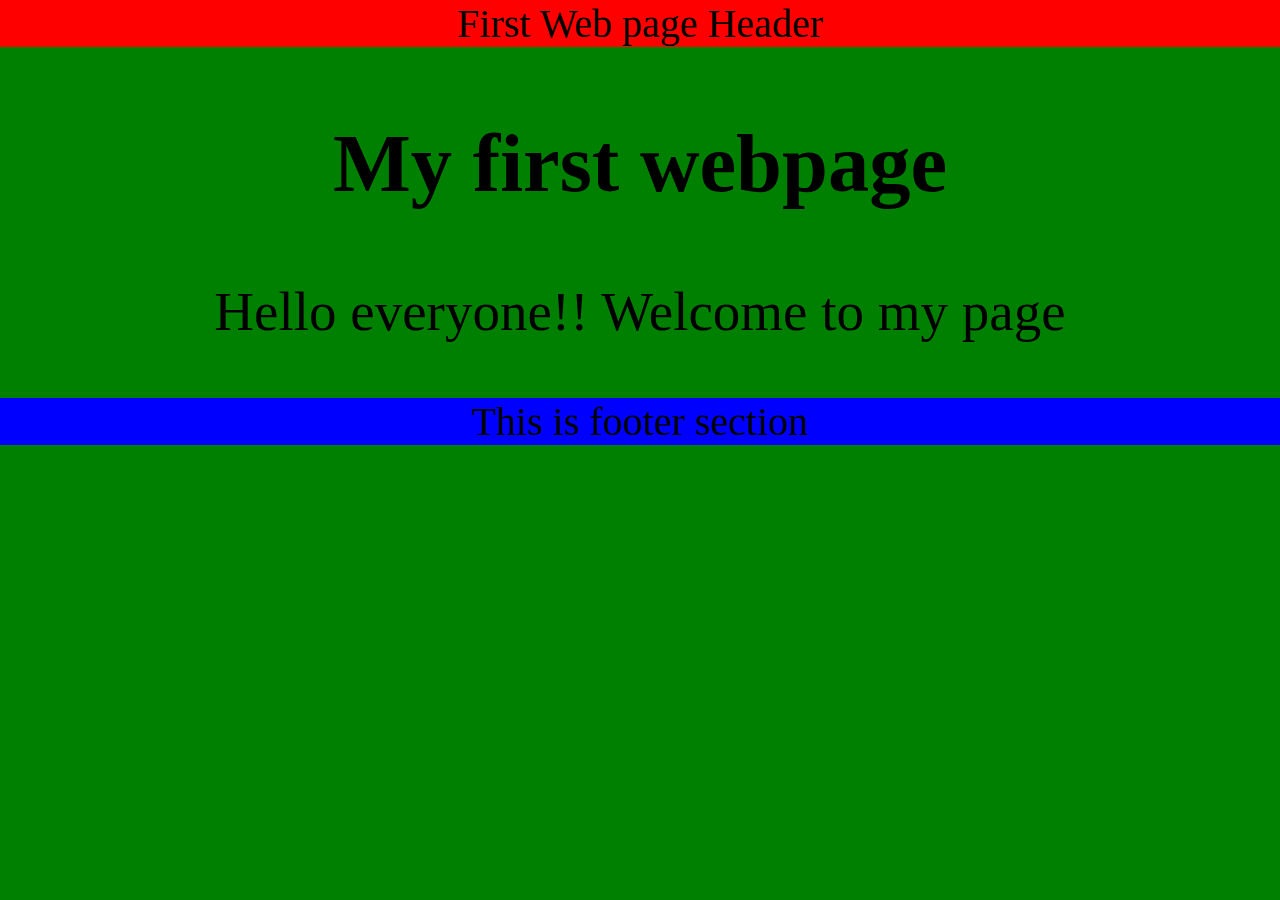
<file: index.html>
<html>
<head>
	<link rel="stylesheet" type="text/css" href="design.css">
	<title>My First Webpage</title>
</head>
<body>
	<header>
	 First Web page Header
	</header>
	<section>
		<h2>My first webpage</h2>
		<p>Hello everyone!! Welcome to my page</p>
	</section>
	<footer>
		This is footer section
	</footer>
</body>

</html>
</file>
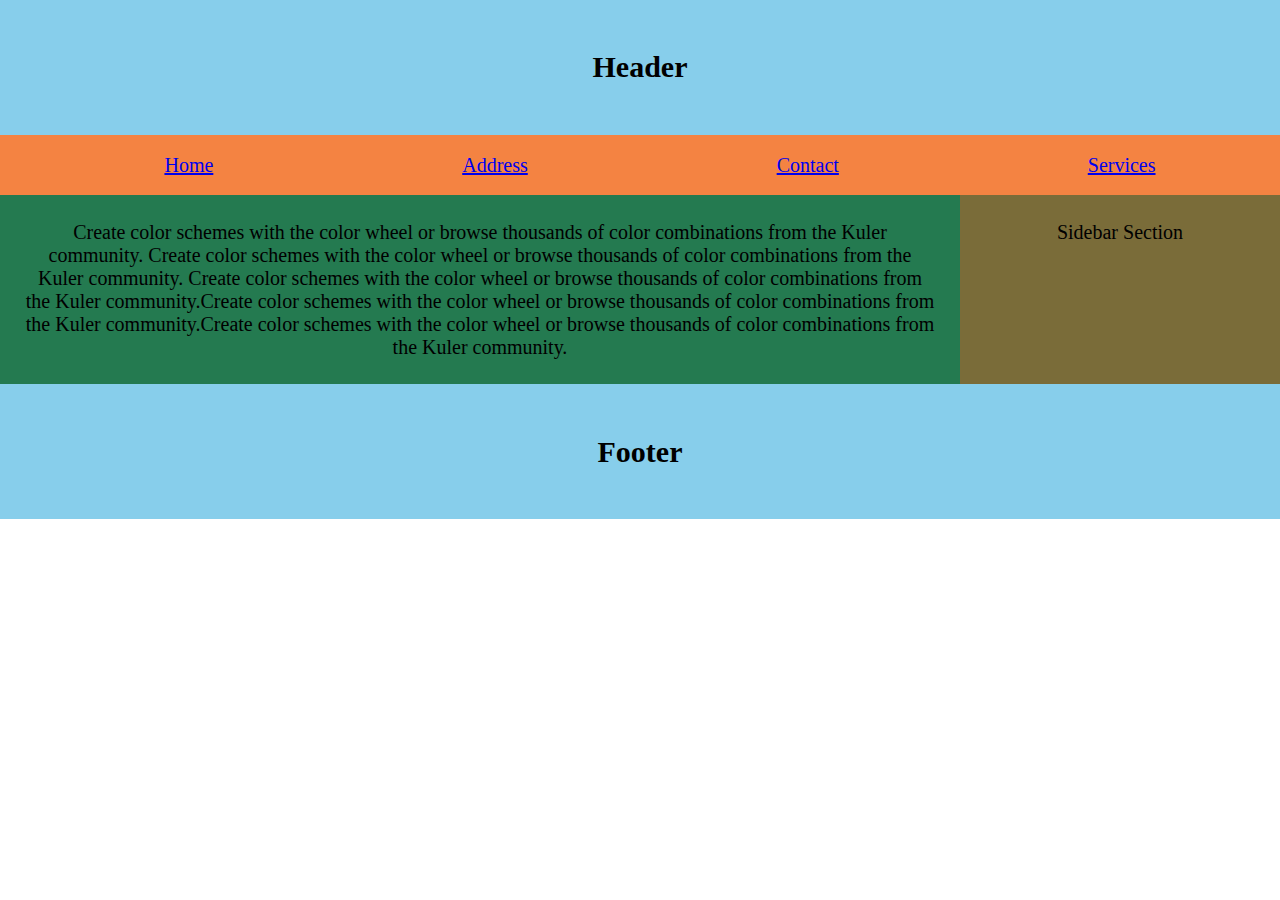
<file: week5/index.html>
<!DOCTYPE html>
<html>
<head>
	<link rel="stylesheet" type="text/css" href="design.css">
	<meta name="viewport" content="width=device-width, initial-scale=1.0">
	<title>Week5</title>
</head>
<body>
	<header><h2>Header</h2></header>
	<nav>
		<ul>
			<li><a href="#">Home</a></li>
			<li><a href="#">Address</a></li>
			<li><a href="#">Contact</a></li>
			<li><a href="#">Services</a></li>
			
		</ul>
	</nav>
	<section>
	<div class="main">
		<div class="mainbar"> Create color schemes with the color wheel or browse thousands of color combinations from the Kuler community. Create color schemes with the color wheel or browse thousands of color combinations from the Kuler community. Create color schemes with the color wheel or browse thousands of color combinations from the Kuler community.Create color schemes with the color wheel or browse thousands of color combinations from the Kuler community.Create color schemes with the color wheel or browse thousands of color combinations from the Kuler community.</div>
		<div class="sidebar"> Sidebar Section</div>
		
	</div>
</section>
	<footer><h2>Footer</h2></footer>
</body>
</html>
</file>
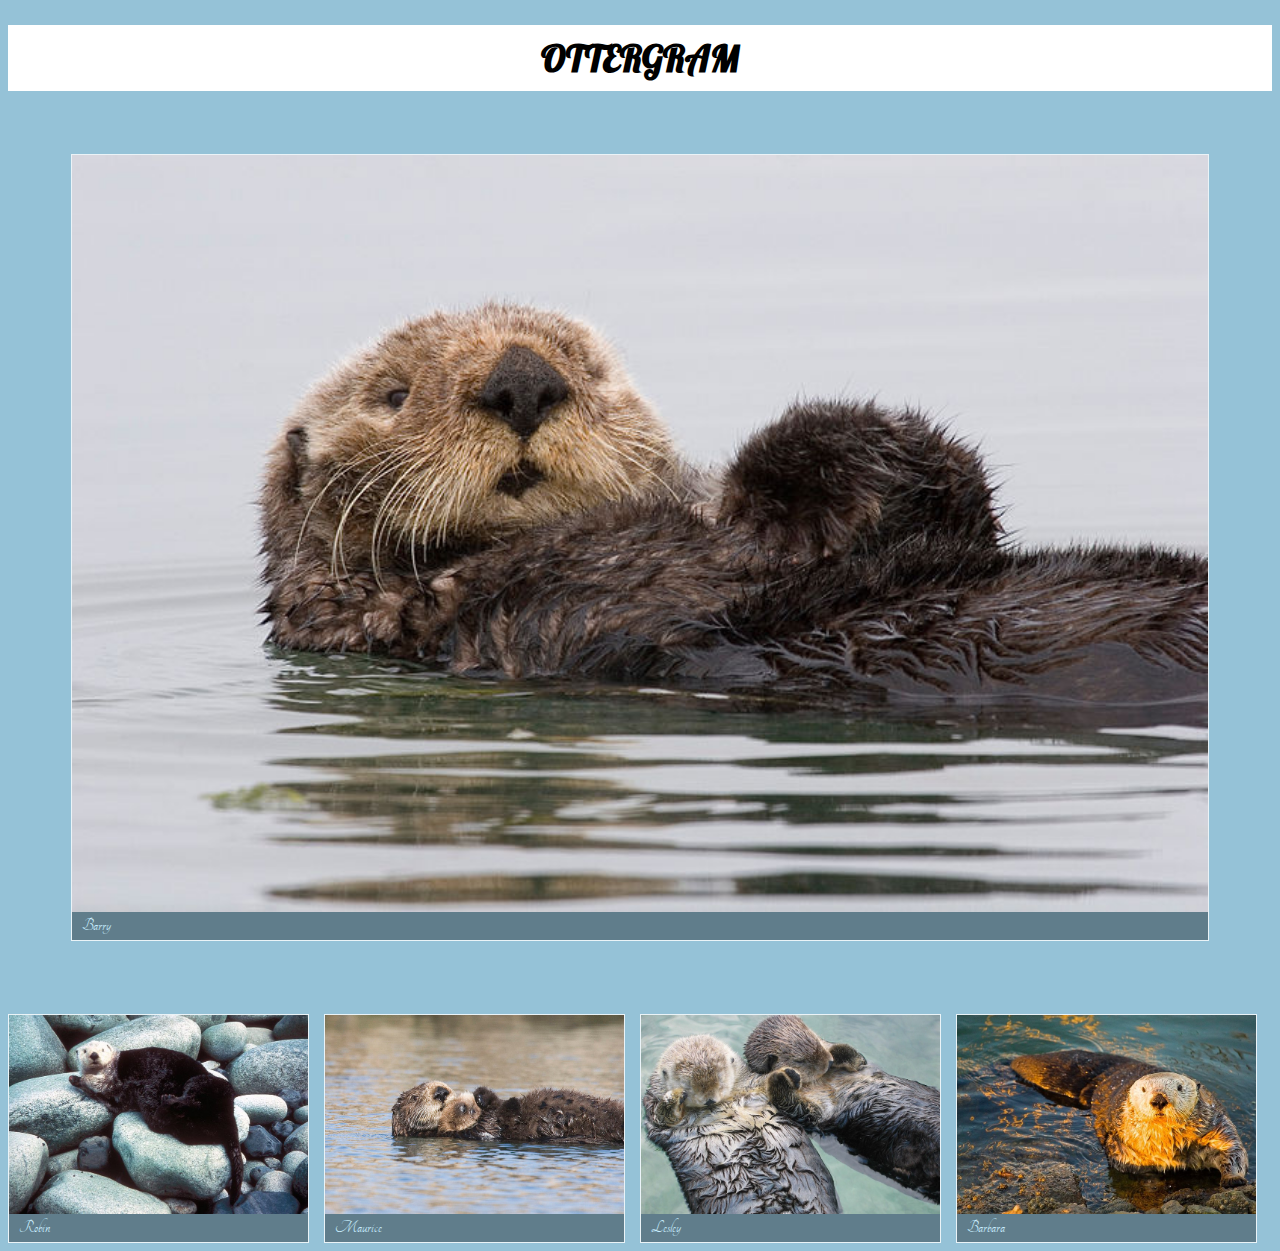
<file: week5/htdocs/index.html>
<!DOCTYPE html>
<html> <!-- This is a comment. It will not be displayed on our page by the browser. -->
    <head>
        <!-- The head tags should contain all of our metadata and links to CSS files -->
        <meta charset="utf-8">
        <title>Ottergram</title>
        <link rel="stylesheet" href="css/styles.css"> <!-- This links to our CSS file (styles.css) -->
        <link href="https://fonts.googleapis.com/css?family=Lobster" rel="stylesheet"> <!-- This links to the Google Font we have chosen -->
        <link rel="stylesheet" href="https://fonts.googleapis.com/css?family=Tangerine">
    </head>
    <body> <!-- Start of our body (everything the broswer will display) -->
        <header> <!-- Start of our header content -->
            <h1 class="logo-text">Ottergram</h1>
        </header> <!-- End of our header content -->

        <ul class="thumbnail-list"> <!-- Our list starts on this line -->
          <!-- List Item 1 -->
            <li class="thumbnail-item">
                <a href="#"> <!-- href="#" is just a placeholder and does not link to anything yet -->
                    <img class="thumbnail-image" src="img/otter1.jpg" alt="Barry the Otter">
                       <span class="thumbnail-title">Barry</span>
                </a>
            </li>
        </ul>
            <!-- List Item 2 -->
           <ul class="other-items">
            <li class="thumbnail-item">
                <a href="#">
                    <img class="thumbnail-image" src="img/otter2.jpg" alt="Robin the Otter">
                       <span class="thumbnail-title">Robin</span>
                </a>
            </li>
            <!-- List Item 3 -->
            <li class="thumbnail-item">
                <a href="#">
                    <img class="thumbnail-image" src="img/otter3.jpg" alt="Maurice the Otter">
                      <span class="thumbnail-title">Maurice</span>
                </a>
            </li>
            <!-- List Item 4 -->
            <li class="thumbnail-item">
                <a href="#">                        
                    <img class="thumbnail-image" src="img/otter4.jpg" alt="Lesley the Otter">
                       <span class="thumbnail-title">Lesley</span>
                </a>
            </li>
            <!-- List Item 5 -->
            <li class="thumbnail-item">
                <a href="#">
                    <img class="thumbnail-image" src="img/otter5.jpg" alt="Barbara the Otter">
                       <span class="thumbnail-title">Barbara</span>
                </a>
            </li>
        </ul> <!-- Our list ends on this line -->

    </body> <!-- End of our body (everything the browser will display) -->
</html>
</file>
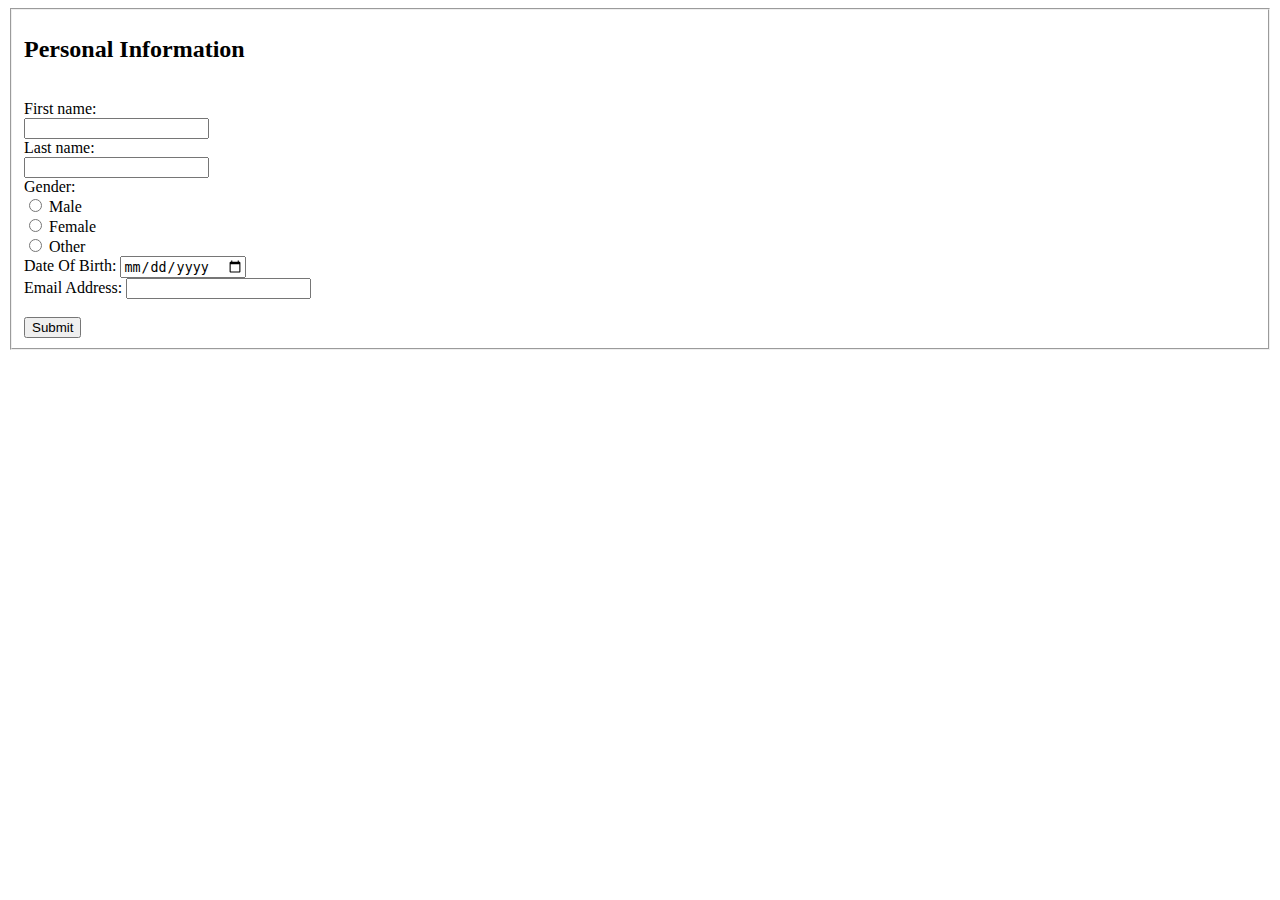
<file: Form1/form.html>
<html>
<head>
	<title>Website Form</title>
</head>
<body>
	<form method="post" action="/action_page.php" onsubmit="return validateform(this);">
		<fieldset>
			<h2>Personal Information</h2><br>
			First name:<br>
			<input type="text" name="firstname"><br>
			Last name:<br>
			<input type="text" name="lastname"><br>
			Gender: <br>
			<input type="radio" name="gender" value="male"> Male<br>
	 		<input type="radio" name="gender" value="female"> Female<br>
	  		<input type="radio" name="gender" value="other"> Other <br>
	  		Date Of Birth:
	  		<input type="date" name="birthday"><br>
	  		Email Address:  
	  		<input type="email" name="Emailaddress"><br> <br>
	  		<input type="Submit"  value="Submit">
		</fieldset>
	</form>
</body>

<script type="text/javascript">
	function validateform(fm)
	{
		if(fm.firstname.value==""){
			alert("Please enter your firstname.");
			return false;
		}
		if(fm.lastname.value==""){
			alert("Please enter your lastname.");
			return false;
		}
		if(fm.gender.value==""){
			alert("Please select your gender.");
			return false;
		}
		if(fm.birthday.value==""){
			alert("Please select your Date of birth.");
			return false;
		}
		if(fm.Emailaddress.value==""){
			alert("Please enter your email address.");
			return false;
		}

	}
</script>

</html>
</file>
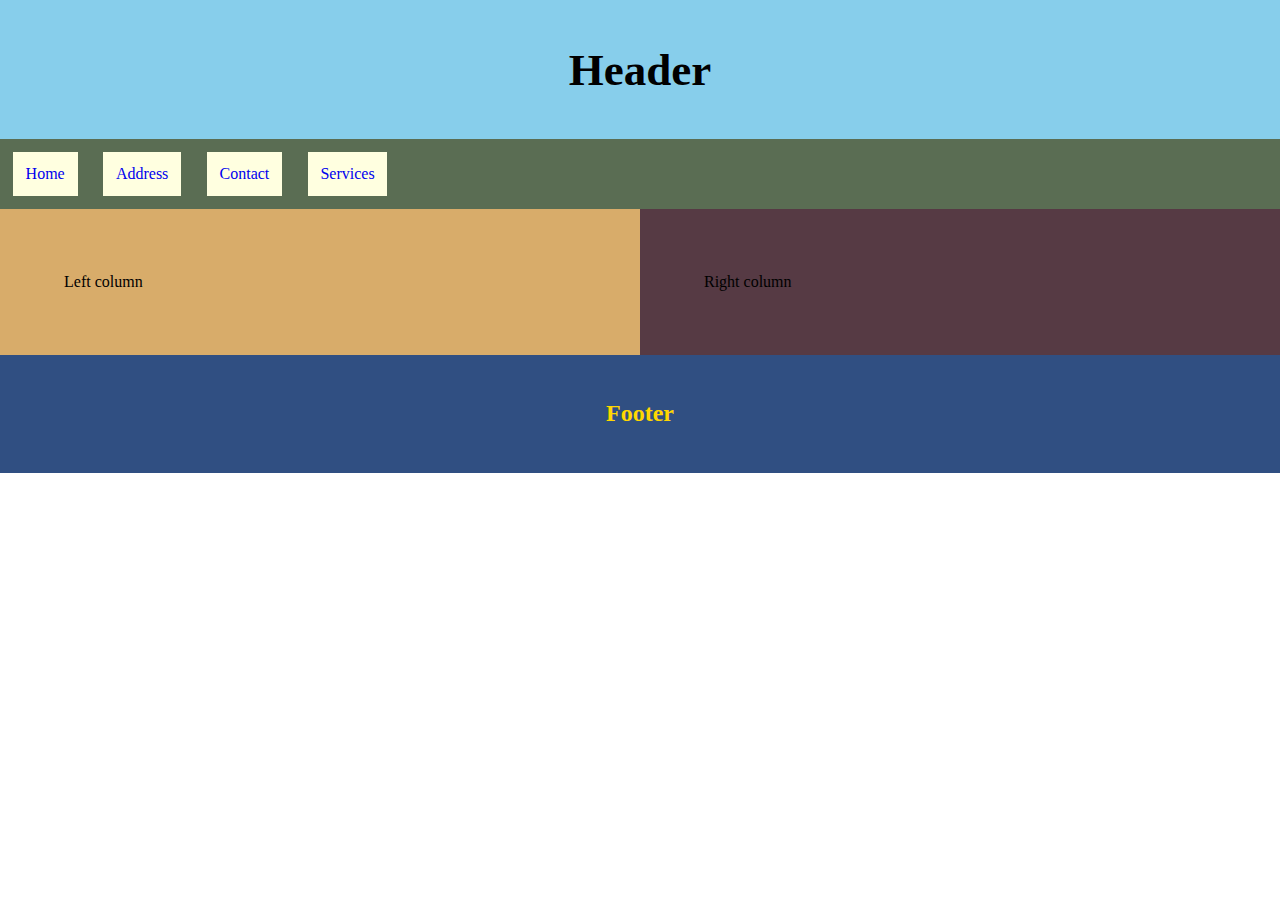
<file: week 4 html/week4.html>
<!DOCTYPE html>
<html>
<head>
	<link rel="stylesheet" type="text/css" href="design.css">
	<title>Week4</title>
</head>
<body>
	<header><h2>Header</h2></header>
	<nav>
		<ul>
			<li><a href="#">Home</a></li>
			<li><a href="#">Address</a></li>
			<li><a href="#">Contact</a></li>
			<li><a href="#">Services</a></li>
			
		</ul>
	</nav>
	<section>
	<div class="mainbar">
		<div class="leftbar"> Left column</div>
		<div class="rightbar">Right column</div>
		
	</div>
</section>
	<footer><h2>Footer</h2></footer>
</body>
</html>
</file>
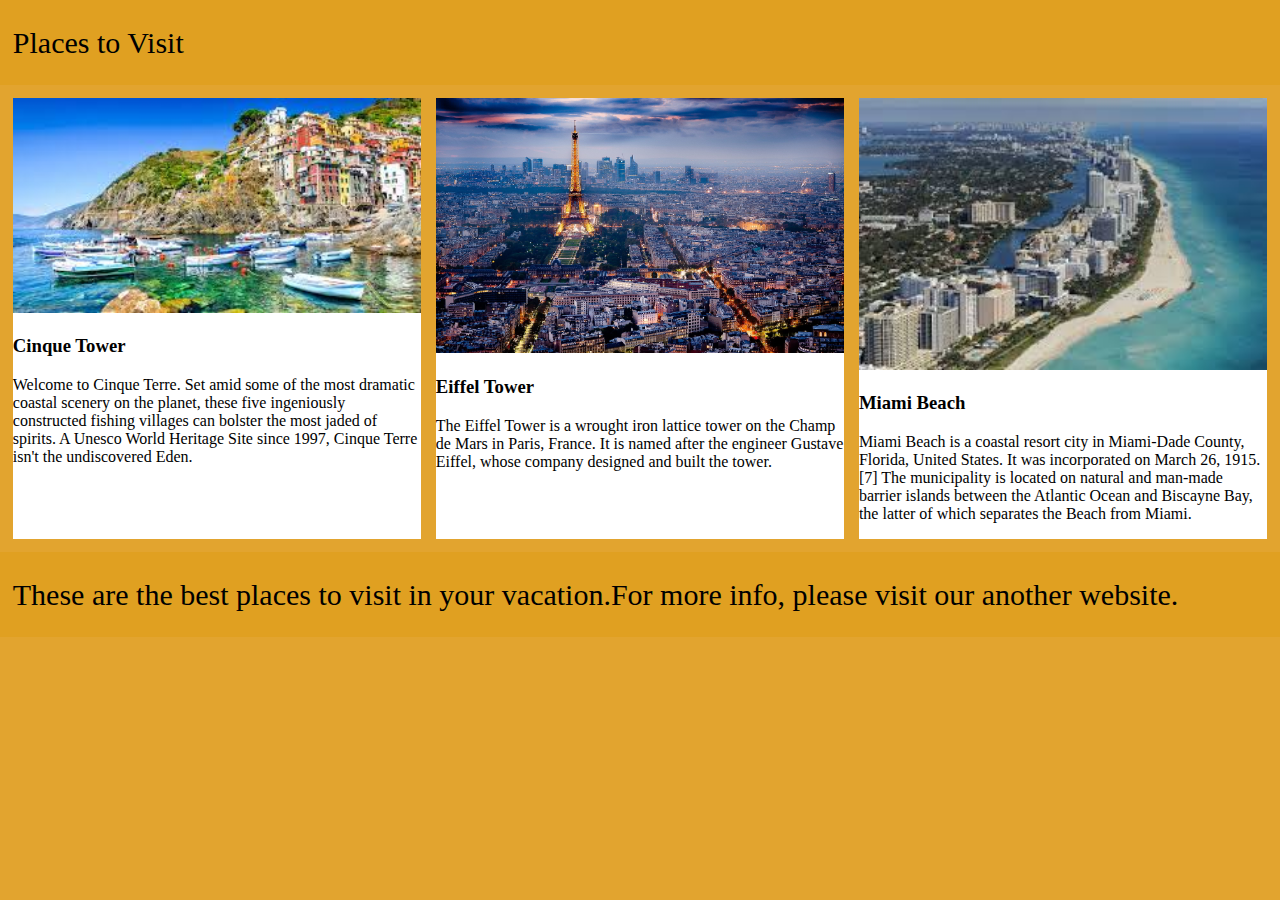
<file: week6/6.html>
<!DOCTYPE html>
<html>
<head>
	<title>week6</title>
	<link rel="stylesheet" type="text/css" href="design.css">
</head>
<body>
	<header> Places to Visit</header>
	<section>
		<div class="main">
			<img src="1.jpg" >
			<div class="content">
				<h3> Cinque Tower</h3>
				<p>Welcome to Cinque Terre. Set amid some of the most dramatic coastal scenery on the planet, these five ingeniously constructed fishing villages can bolster the most jaded of spirits. A Unesco World Heritage Site since 1997, Cinque Terre isn't the undiscovered Eden.</p>
			</div>
		</div>
		<div class="main">
			<img src="paris.jpg">
			<div class="content">
				<h3>Eiffel Tower</h3>
				<p>The Eiffel Tower is a wrought iron lattice tower on the Champ de Mars in Paris, France. It is named after the engineer Gustave Eiffel, whose company designed and built the tower.</p>
			</div>
		</div>
		<div class="main">
			<img src="3.jpg">
			<div class="content">
				<h3>Miami Beach</h3>
				<p>Miami Beach is a coastal resort city in Miami-Dade County, Florida, United States. It was incorporated on March 26, 1915.[7] The municipality is located on natural and man-made barrier islands between the Atlantic Ocean and Biscayne Bay, the latter of which separates the Beach from Miami. </p>
			</div>
		</div>
	</section>
<footer>
	These are the best places to visit in your vacation.For more info, please visit our another website.
</footer>

</body>
</html>
</file>
<file: design.css>
body
{
	background-color: grey;
	margin: 0;
	text-align: center;
	padding: 0;
}
header
{
	background-color: red;
	font-family: times new roman;
	font-size: 40px;
	padding: 0%;

}
body
{
	background-color: green;
	font-size: 55px;
	padding: 0%;

}
footer
{
	background-color: blue;
	font-size: 40px;
	padding: 0%;


}
</file>
<file: week5/design.css>
body{margin:0%; padding: 0%; font-size: 20px;}
header, footer{
	text-align: center;
	background-color:skyblue;
	padding: 2%; 
}
nav{background:#f48342;}
nav ul{
	margin: 0%;
	display: flex;
	justify-content: space-around;
}
nav ul li{
	margin: 0.5%;
	padding: 1%;
	list-style-type: none;
}
section{}
.main{
	display: flex;
	background-color: #7e8458;
	width: 100%;
	
}
.mainbar{
	background-color: #247a50;
	width: 71%;
	padding: 2%;
	text-align: center;
}
.sidebar{
	background-color:#7a6c39;
	width: 21%;
	padding: 2%;
	text-align: center;
}
@media screen and (max-width: 700px)
{
	nav ul{
		flex-direction: column;
	}
	nav ul li{
		width: 97%; margin: 1%; padding: 0.5%;
	}
	.main{flex-direction: column;
	}
	.mainbar{
		width: 100%;
		order: 2;
	}
	.sidebar{
		width: 100%;
		order: 1;
	}

}
</file>
<file: week5/htdocs/css/styles.css>
/*  ELEMENT SELECTORS - these selectors identify the elements to be styled based on their tag. */
body {
    font-size: 10px;
    background: rgb(149, 194, 215);
}

a {
    text-decoration: none; /* This style removes the default blue color and underline from our anchor tags*/
}

/* CLASS SELECTORS - these selectors identify what needs to be styled based on the classes we give to elements */
.logo-text {
    background: white;
    padding: 10px;
    font-family: 'Lobster', cursive;
    text-align: center;
    text-transform: uppercase;
    font-size: 37px;
}

/* The selector used for this next block selects all "thumbnail-item" classes
that immediately follow another "thumbnail-item" class. For our page, this
will style list items 2-5 while list item 1 will not be affected by any rules
placed here. */
.thumbnail-item+.thumbnail-item {
    margin-top: 10px;
}


.thumbnail-item {
    border: 1px solid rgba(100%, 100%, 100%, 0.8);
    display: block;
    margin: 5%; /* display is style that is often used to help control layout
    and affects how an element is rendered by our browser */
}

.thumbnail-list {
    list-style: none; /* This style removes the bullet points from our unordered list */
    padding: 0;
}

.thumbnail-image {
    display: block;
    width: 100%;
}

.thumbnail-title {
    display: block;
    margin: 0;
    padding: 4px 10px;
    background: rgb(96, 125, 139);
    color: rgb(202, 238, 255);
    font-size: 18px;
    font-family: 'Tangerine', serif;
}
.other-items{
    display: flex;
    padding: 0%;
    margin: 0%;
}
.other-items li{
    margin: 0%;
    margin-top: 10px;
    margin-right: 15px;
}
@media screen and (max-width: 700px)
{
    .other-items{flex-direction: column;}
        .thumbnail-item{margin: 0%;}
}
</file>
<file: week 4 html/design.css>
body
	{
		margin: 0%;
	}
header
	{
		background-color: skyblue;
		font-size: 30px;
		text-align: center;
		padding: 0.5%;

	}
nav{}
nav ul
	{
		margin: 0; padding: 0;
		background-color: #5a6d53;
		display: flex;
	}	
nav ul li
	{
		background-color: lightyellow;
		list-style: none;	
		justify-content: flex-start;		
		flex-direction: row;	
		text-align: left;
		margin: 1%;
		padding: 1%;
	}
nav ul li a{text-decoration: none;}
nav ul li:hover{background-color: #519187;}
nav ul li :hover a{color:#e8c519;}
section{}

.mainbar{display:flex;}
	
	.leftbar
	{
	background-color:#d8ac6a;
	width: 40%;
	justify-content: flex-start;		
	flex-direction: row;	
	padding: 5%;
	}

	.rightbar
	{
	background-color:#563a44;
	width: 40%;
	padding: 5%;
	justify-content: flex-start;	
	flex-direction: row;	
	}		
footer
	{
	background-color: #304f82;
	text-align: center;
	padding: 2%;
	color: gold;
	}
</file>
<file: week6/design.css>
body{background:#e2a42f; margin: 0%; padding: 0%;}
header{ background-color: #e0a021;font-size: 30px;padding: 2% 1%; }
footer{ background-color: #e0a021;font-size: 30px; padding: 2% 1%;}
section{
	padding: 1%;
	display: flex;
	justify-content: space-between;
}
.main{
	width: 32.55%;background-color: white;
}
.main img{width: 100%;}
.main-content{
	padding: 1% 3%;
}
.main-content h3{ margin: 2% 0; }
.main-content p{
	margin: 0; padding: 0; text-align: justify;
}
</file>
